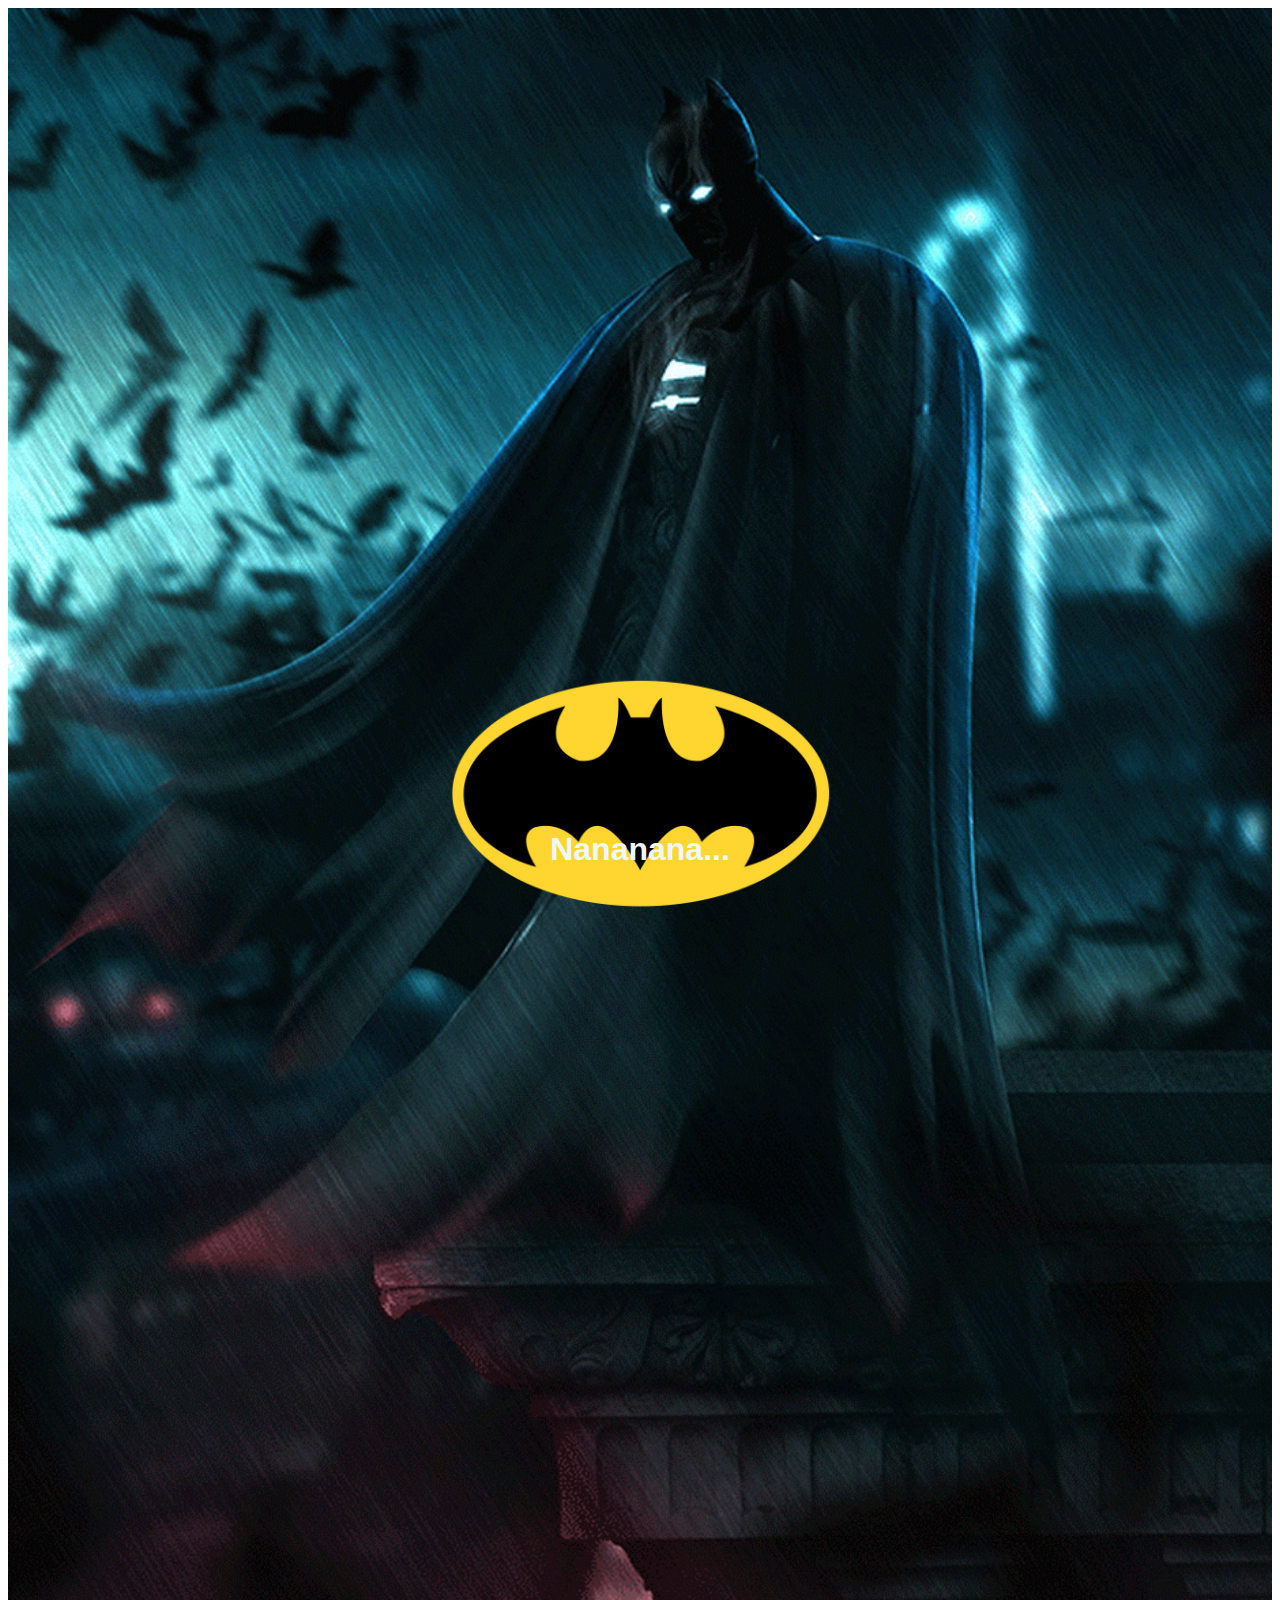
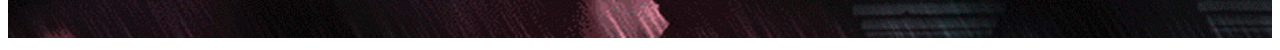
<file: KWP_gruppe_grid/arbetskrav webprojekt/index.html>
<!DOCTYPE html>
<html>
    <head>
        <title>front</title>
        <meta charset="utf-8">
        <link rel="stylesheet" type="text/css" href="css/batman.css">
        <link href="main.html">
    </head>
    <body>
        <div class="index" >
            <img class="gif" src="images/gif-main.gif" alt="gif" width="100%">
            <a href="main.html">
            <img class="logo" src="images/batman-logo.jpg" width="30%">
            </a>
            <div class="text">
                <h1>Nananana...</h1>
            </div>
        </div>
        <div>
            <audio class="sound" href="audio/Nanana-Batman.mp3"></audio>
        </div>
    </body>
</html>
</file>
<file: KWP_gruppe_grid/arbetskrav webprojekt/css/batman.css>
.gif {
    position: relative;
}

.logo {
    position: absolute;
    top: 75%;
    left: 35%;
}
.text {
    position: absolute;
    margin: 0 auto;
    left: 0;
    right: 0;
    text-align: center;
    top: 90%;
    color: aliceblue;
    font-family: sans-serif; 
}
.logo:hover {
        
}
</file>
